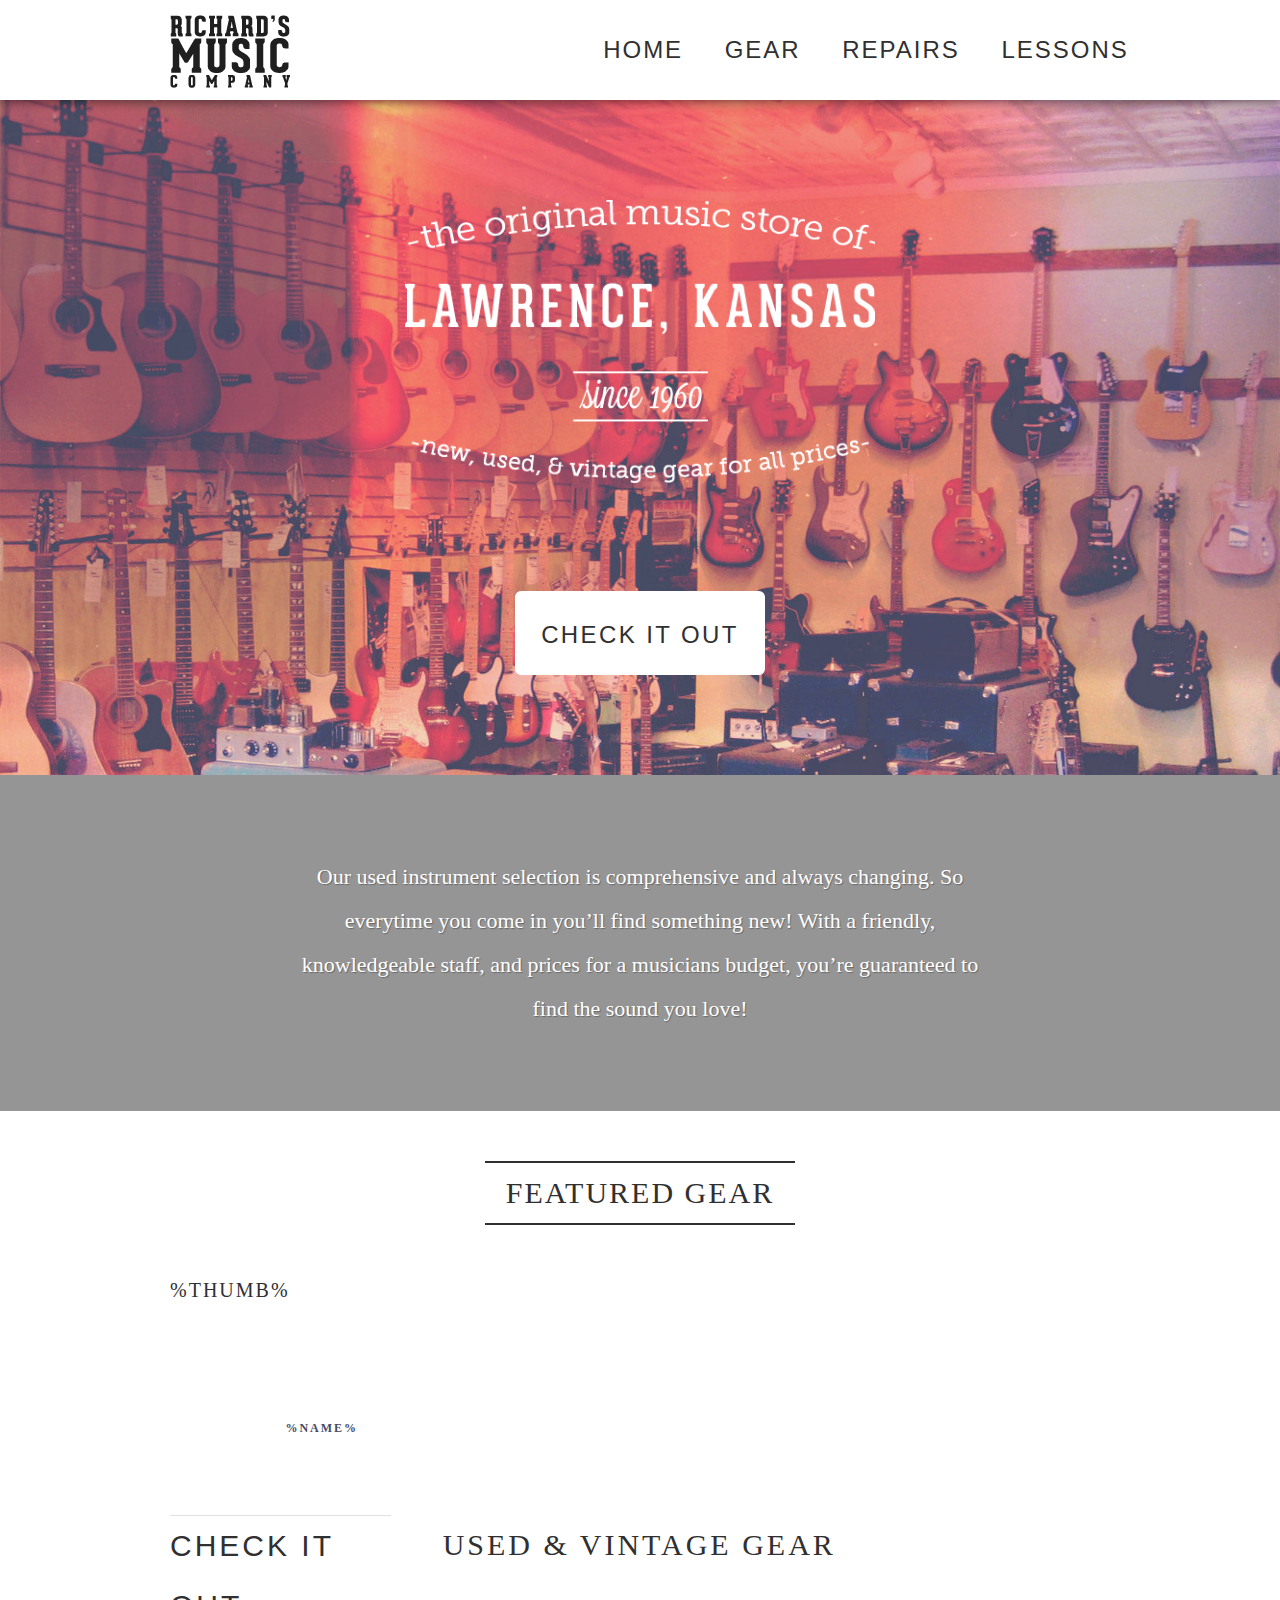
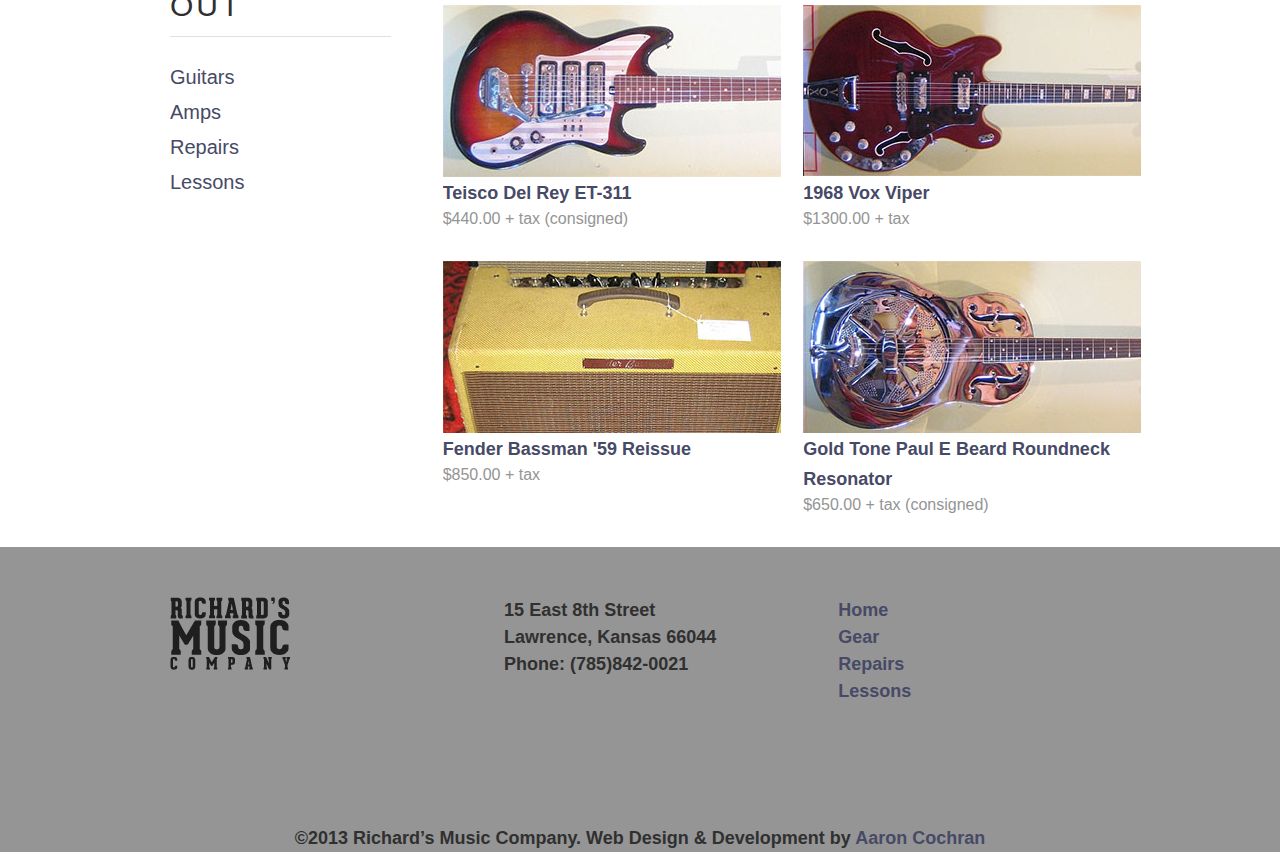
<file: Barley/index.html>
<!DOCTYPE html>
<html lang="en">
    <head>
        <meta charset="utf-8">
        <meta http-equiv="X-UA-Compatible" content="IE=edge,chrome=1">
        <title>Richards Music, The Original Music Store of Lawrence Kansas</title>
        <meta name="description" content="Richard's Music Company is the original music company of Lawrence Kansas since the 1960's. We sell the best new, used, and vintage gear.">
        <meta name="viewport" content="width=device-width">
        <link rel="stylesheet" href="stylesheets/toast.css">
        <link rel="stylesheet" href="stylesheets/style.css">
        <script src="http://ajax.googleapis.com/ajax/libs/jquery/1.10.2/jquery.min.js"></script>
        <script>var __adobewebfontsappname__ = "code"</script>
        <script src="http://use.edgefonts.net/pt-sans-narrow:n4,n7:all.js"></script>    
        <script>var __adobewebfontsappname__ = "code"</script>
        <script src="http://use.edgefonts.net/arvo:n4,i4,n7,i7:all.js"></script>
    </head>
    <body> 
        <header class="mainHeader">
            <div class="container">
                <div class="grid">
                    <div class="unit one-of-three">
                        <a href="index.html"><img src="images/logosmall.png" alt="Richard's Music Company" class="logo"></a>
                    </div>
                    <nav id="nav" class="mainNav unit two-of-three nav-collapse">
                        <ul class="uppercase" data-barley-navigation="left">
                            <!-- barleynav -->
                            <li><a href="index.html">Home</a></li>
                            <li><a href="gear.html">Gear</a></li>
                            <li><a href="repairs.html">Repairs</a></li>
                            <li><a href="lessons.html">Lessons</a></li>
                            <!-- endbarleynav -->
                        </ul>
                    </nav><!--mainNav-->
                    <a href="#" id="toggle" class="nav-toggle" aria-hidden="true"></a>
                </div><!--grid-->
            </div><!--container-->
        </header><!--mainHeader-->
        <section class="mastBanner">
            <div class="container">
                <div class="grid">
                    <div class="one-center tagline">
                        <img src="images/richardsTag.png" alt="The original music store of Lawrence, Kansas since 1960. New, used, and vintage gear for all prices.">
                    </div>
                    <div class="one-center callToAction-container">
                        <a href="#" class="callToAction uppercase">Check it out</a>
                    </div>
                </div><!--grid-->
            </div><!--container-->
        </section><!--mastBanner-->
        <section class="description">
            <div class="container">
                <div class="grid" data-barley="description_text" data-barley-editor="mini">
                    <p class="one-center">Our used instrument selection is comprehensive and always changing. So everytime you come in you’ll find something new! With a friendly, knowledgeable staff, and prices for a musicians budget, you’re guaranteed to find the sound you love!</p>
                </div><!--grid-->
            </div><!--container-->
        </section><!--mastBanner-->
        <section class="mainContent">
            <div class="container">
                <div class="grid">
                    <section class="featuredGear uppercase">
                        <h2 class="one-center" data-barley="featured_gear_header" data-barley-editor="mini">Featured Gear</h2>
                        <!-- repeat:guitar:3 -->
                        <div id="guitar_%ID%" class="featuredItem unit one-of-three" data-guitar-id="%ID%">
                            <figure>
                                <div data-barley="featured_image_one" data-barley-editor="image">
                                    %THUMB%
                                </div>
                            </figure>
                            <figcaption>
                                <p>%NAME%</p>
                                <a href="%URL%" class="moreDetails">More Details</a>
                            </figcaption>
                        </div><!--featuredItem-->
                        <!-- endrepeat -->
                    </section><!--featuredGear-->
                    <section class="browse">
                        <nav class="browseNav unit one-of-four">
                            <h3 class="uppercase">Check it out</h3>
                            <ul>
                                <li><a href="#">Guitars</a></li>
                                <li><a href="#">Amps</a></li>
                                <li><a href="#">Repairs</a></li>
                                <li><a href="#">Lessons</a></li>
                            </ul>
                        </nav><!--browseNav-->
                        <section class="usedGear unit three-of-four">
                            <h2 class="unit span-grid uppercase" data-barley="used_header" data-barley-editor="mini">Used &amp; Vintage Gear</h2>
                            <div class="usedItem unit one-of-two">
                                <figure data-barley="used_image_one" data-barley-editor="image">
                                    <a href="#" title="Teisco Del Rey ET-311"><img src="images/teiscodelrey.jpg" alt="Teisco Del Rey ET-311"></a>
                                </figure>
                                <figcaption>
                                    <a href="#">Teisco Del Rey ET-311</a>
                                    <p>$440.00 + tax (consigned)</p>
                                </figcaption>
                            </div><!--usedItem-->
                            <div class="usedItem unit one-of-two">
                                <figure data-barley="used_image_two" data-barley-editor="image">
                                    <a href="#" title="1968 Vox Viper"><img src="images/viper.jpg" alt="1968 Vox Viper"></a>
                                </figure>
                                <figcaption>
                                    <a href="#">1968 Vox Viper</a>
                                    <p>$1300.00 + tax</p>
                                </figcaption>
                            </div><!--usedItem-->
                            <div class="usedItem unit one-of-two">
                                <figure data-barley="used_image_three" data-barley-editor="image">
                                    <a href="#" title="Fender Bassman 1959 Reissue"><img src="images/fenderbassman.jpg" alt="Fender Bassman 1959 Reissue"></a>
                                </figure>
                                <figcaption>
                                    <a href="#">Fender Bassman '59 Reissue</a>
                                    <p>$850.00 + tax</p>
                                </figcaption>
                            </div><!--usedItem-->
                            <div class="usedItem unit one-of-two">
                                <figure data-barley="used_image_four" data-barley-editor="image">
                                    <a href="#" title="Gold Tone Paul E Beard Roundneck ResonatorN"><img src="images/goldtoneresonator.jpg" alt="Gold Tone Paul E Beard Roundneck Resonator"></a>
                                </figure>
                                <figcaption>
                                    <a href="#">Gold Tone Paul E Beard Roundneck Resonator</a>
                                    <p>$650.00 + tax (consigned)</p>
                                </figcaption>
                            </div><!--usedItem-->
                        </section><!--usedGear-->
                    </section><!--browse-->
                </div><!--grid-->
            </div><!--container-->
        </section><!--mainContent-->
        <footer class="mainFooter">
            <div class="container">
                <div class="grid">
                    <div class="unit one-of-three">
                        <img src="images/logosmall.png" alt="Richard's Music Company" class="footerLogo">
                    </div>
                    <div class="contactInfo unit one-of-three">
                        <ul>
                            <li>15 East 8th Street</li>
                            <li>Lawrence, Kansas 66044</li>
                            <li>Phone: (785)842-0021</li>
                        </ul>
                    </div>
                    <nav class="footerNav unit one-of-three">
                        <ul>
                            <li><a href="#">Home</a></li>
                            <li><a href="#">Gear</a></li>
                            <li><a href="#">Repairs</a></li>
                            <li><a href="#">Lessons</a></li>
                        </ul>
                    </nav>
                    <p class="one-center">©2013 Richard’s Music Company. Web Design &amp; Development by <a href="#">Aaron Cochran</a></p>
                </div>
            </div>
        </footer><!--mainFooter-->
        <script src="js/app.js"></script>
    </body>
</html>
</file>
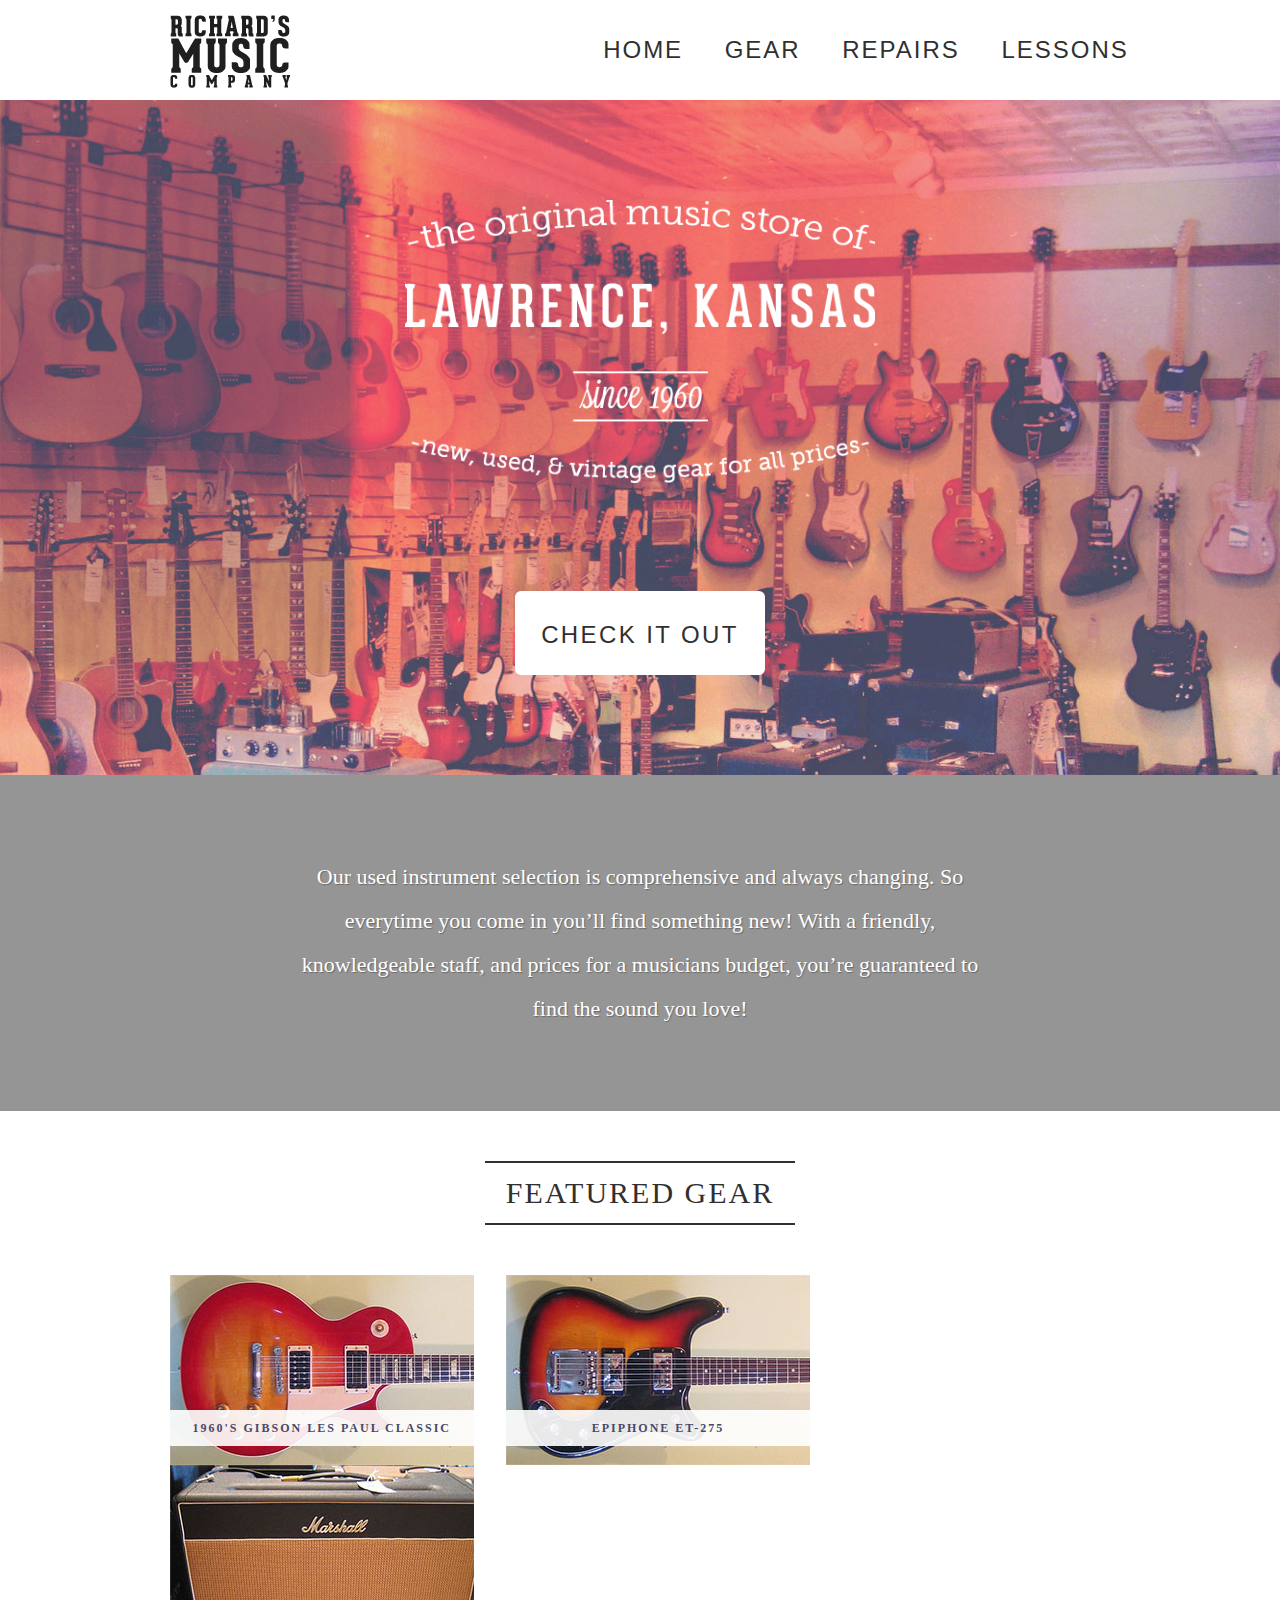
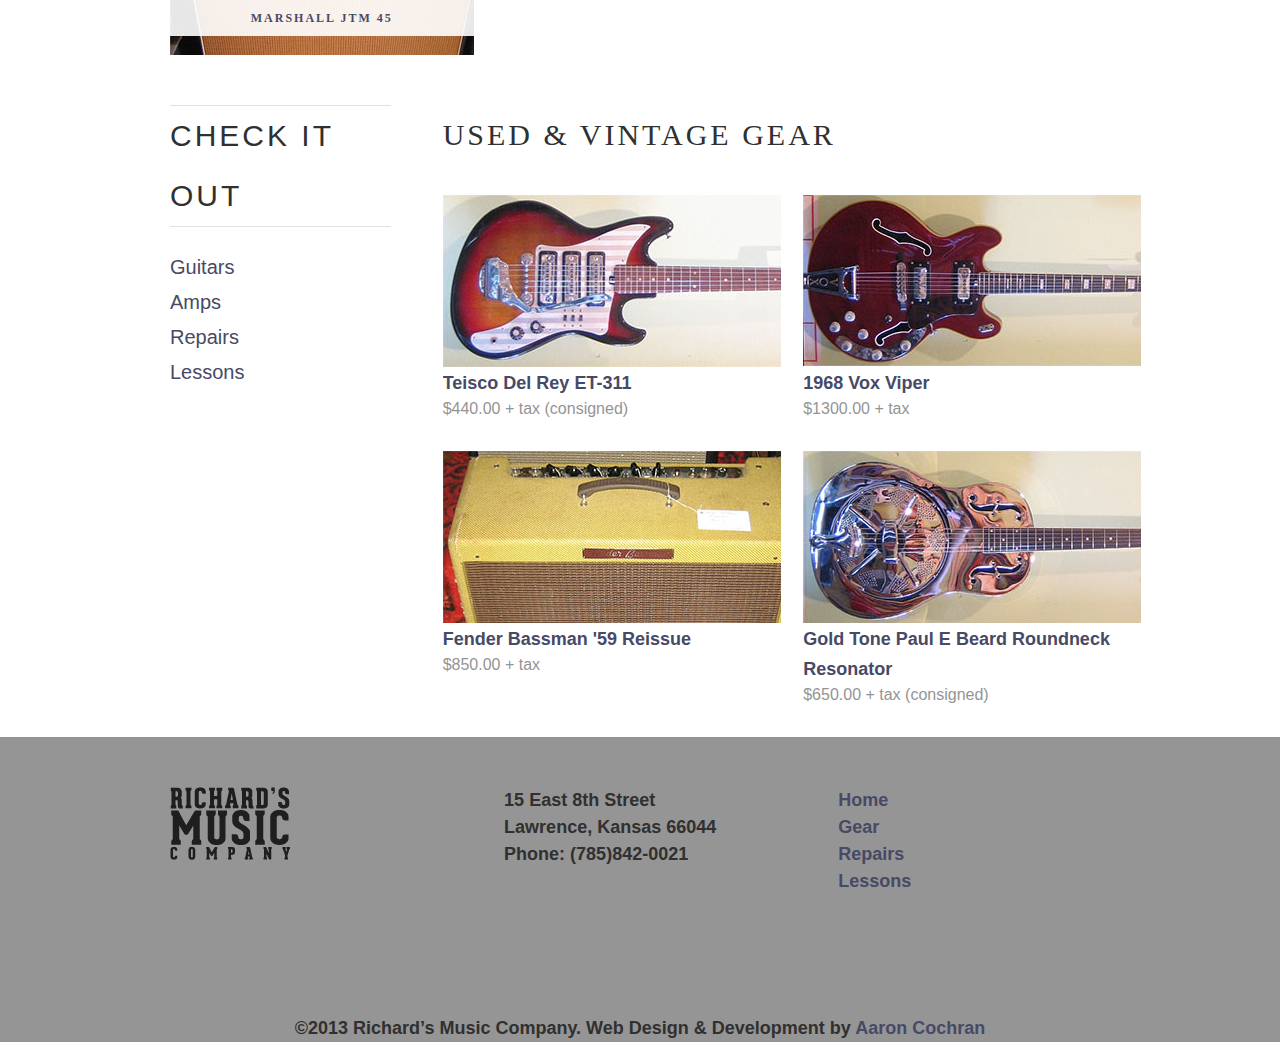
<file: Static/index.html>
<!DOCTYPE html>
<html lang="en">
    <head>
        <meta charset="utf-8">
        <meta http-equiv="X-UA-Compatible" content="IE=edge,chrome=1">
        <title>Richards Music, The Original Music Store of Lawrence Kansas</title>
        <meta name="description" content="Richard's Music Company is the original music company of Lawrence Kansas since the 1960's. We sell the best new, used, and vintage gear.">
        <meta name="viewport" content="width=device-width">
        <link rel="stylesheet" href="stylesheets/toast.css">
        <link rel="stylesheet" href="stylesheets/style.css">
        <script src="//ajax.googleapis.com/ajax/libs/jquery/1.10.2/jquery.min.js"></script>
        <script>var __adobewebfontsappname__ = "code"</script>
        <script src="http://use.edgefonts.net/pt-sans-narrow:n4,n7:all.js"></script>    
        <script>var __adobewebfontsappname__ = "code"</script>
        <script src="http://use.edgefonts.net/arvo:n4,i4,n7,i7:all.js"></script>
    </head>
    <body> 
        <header class="mainHeader">
            <div class="container">
                <div class="grid">
                    <div class="unit one-of-three">
                        <a href="#"><img src="images/logosmall.png" alt="Richard's Music Company" class="logo"></a>
                    </div>
                    <nav id="nav" class="mainNav unit two-of-three nav-collapse">
                        <ul class="uppercase">
                            <li><a href="#">Home</a></li>
                            <li><a href="#">Gear</a></li>
                            <li><a href="#">Repairs</a></li>
                            <li><a href="#">Lessons</a></li>
                        </ul>
                    </nav><!--mainNav-->
                    <a href="#" id="toggle" class="nav-toggle" aria-hidden="true"></a>
                </div><!--grid-->
            </div><!--container-->
        </header><!--mainHeader-->
        <section class="mastBanner">
            <div class="container">
                <div class="grid">
                    <div class="one-center tagline">
                        <img src="images/richardsTag.png" alt="The original music store of Lawrence, Kansas since 1960. New, used, and vintage gear for all prices.">
                    </div>
                    <div class="one-center callToAction-container">
                        <a href="#" class="callToAction uppercase">Check it out</a>
                    </div>
                </div><!--grid-->
            </div><!--container-->
        </section><!--mastBanner-->
        <section class="description">
            <div class="container">
                <div class="grid" data-barley="description_text" data-barley-editor="mini">
                    <p class="one-center">Our used instrument selection is comprehensive and always changing. So everytime you come in you’ll find something new! With a friendly, knowledgeable staff, and prices for a musicians budget, you’re guaranteed to find the sound you love!</p>
                </div><!--grid-->
            </div><!--container-->
        </section><!--mastBanner-->
        <section class="mainContent">
            <div class="container">
                <div class="grid">
                    <section class="featuredGear uppercase">
                        <h2 class="one-center" data-barley="featured_gear_header" data-barley-editor="mini">Featured Gear</h2>
                        <div class="featuredItem unit one-of-three">
                            <figure data-barley="featured_image_one" data-barley-editor="image">
                                <img src="images/lespaulclassic.jpg" alt="a 1960's Gibson Les Paul Classic">
                            </figure>
                            <figcaption>
                                <p>1960's Gibson Les Paul Classic</p>
                                <a href="#" class="moreDetails">More Details</a>
                            </figcaption>
                        </div><!--featuredItem-->
                        <div class="featuredItem unit one-of-three">
                            <figure data-barley="featured_image_two" data-barley-editor="image">
                                <img src="images/epiphone.jpg" alt="an Epiphone ET-275">
                            </figure>
                            <figcaption>
                                <p>Epiphone ET-275</p>
                                <a href="#" class="moreDetails">More Details</a>
                            </figcaption>
                        </div><!--featuredItem-->
                        <div class="featuredItem unit one-of-three">
                            <figure data-barley="featured_image_three" data-barley-editor="image">
                                <img src="images/marshalJTM45.jpg" alt="a Marshall JTM 45">
                            </figure>
                            <figcaption>
                                <p>Marshall JTM 45</p>
                                <a href="#" class="moreDetails">More Details</a>
                            </figcaption>
                        </div><!--featuredItem-->
                    </section><!--featuredGear-->
                    <section class="browse">
                        <nav class="browseNav unit one-of-four">
                            <h3 class="uppercase">Check it out</h3>
                            <ul>
                                <li><a href="#">Guitars</a></li>
                                <li><a href="#">Amps</a></li>
                                <li><a href="#">Repairs</a></li>
                                <li><a href="#">Lessons</a></li>
                            </ul>
                        </nav><!--browseNav-->
                        <section class="usedGear unit three-of-four">
                            <h2 class="unit span-grid uppercase" data-barley="used_header" data-barley-editor="mini">Used &amp; Vintage Gear</h2>
                            <div class="usedItem unit one-of-two">
                                <figure data-barley="used_image_one" data-barley-editor="image">
                                    <a href="#" title="Teisco Del Rey ET-311"><img src="images/teiscodelrey.jpg" alt="Teisco Del Rey ET-311"></a>
                                </figure>
                                <figcaption>
                                    <a href="#">Teisco Del Rey ET-311</a>
                                    <p>$440.00 + tax (consigned)</p>
                                </figcaption>
                            </div><!--usedItem-->
                            <div class="usedItem unit one-of-two">
                                <figure data-barley="used_image_two" data-barley-editor="image">
                                    <a href="#" title="1968 Vox Viper"><img src="images/viper.jpg" alt="1968 Vox Viper"></a>
                                </figure>
                                <figcaption>
                                    <a href="#">1968 Vox Viper</a>
                                    <p>$1300.00 + tax</p>
                                </figcaption>
                            </div><!--usedItem-->
                            <div class="usedItem unit one-of-two">
                                <figure data-barley="used_image_three" data-barley-editor="image">
                                    <a href="#" title="Fender Bassman 1959 Reissue"><img src="images/fenderbassman.jpg" alt="Fender Bassman 1959 Reissue"></a>
                                </figure>
                                <figcaption>
                                    <a href="#">Fender Bassman '59 Reissue</a>
                                    <p>$850.00 + tax</p>
                                </figcaption>
                            </div><!--usedItem-->
                            <div class="usedItem unit one-of-two">
                                <figure data-barley="used_image_four" data-barley-editor="image">
                                    <a href="#" title="Gold Tone Paul E Beard Roundneck ResonatorN"><img src="images/goldtoneresonator.jpg" alt="Gold Tone Paul E Beard Roundneck Resonator"></a>
                                </figure>
                                <figcaption>
                                    <a href="#">Gold Tone Paul E Beard Roundneck Resonator</a>
                                    <p>$650.00 + tax (consigned)</p>
                                </figcaption>
                            </div><!--usedItem-->
                        </section><!--usedGear-->
                    </section><!--browse-->
                </div><!--grid-->
            </div><!--container-->
        </section><!--mainContent-->
        <footer class="mainFooter">
            <div class="container">
                <div class="grid">
                    <div class="unit one-of-three">
                        <img src="images/logosmall.png" alt="Richard's Music Company" class="footerLogo">
                    </div>
                    <div class="contactInfo unit one-of-three">
                        <ul>
                            <li>15 East 8th Street</li>
                            <li>Lawrence, Kansas 66044</li>
                            <li>Phone: (785)842-0021</li>
                        </ul>
                    </div>
                    <nav class="footerNav unit one-of-three">
                        <ul>
                            <li><a href="#">Home</a></li>
                            <li><a href="#">Gear</a></li>
                            <li><a href="#">Repairs</a></li>
                            <li><a href="#">Lessons</a></li>
                        </ul>
                    </nav>
                    <p class="one-center">©2013 Richard’s Music Company. Web Design &amp; Development by <a href="#">Aaron Cochran</a></p>
                </div>
            </div>
        </footer><!--mainFooter-->
        <script src="js/app.js"></script>
    </body>
</html>
</file>
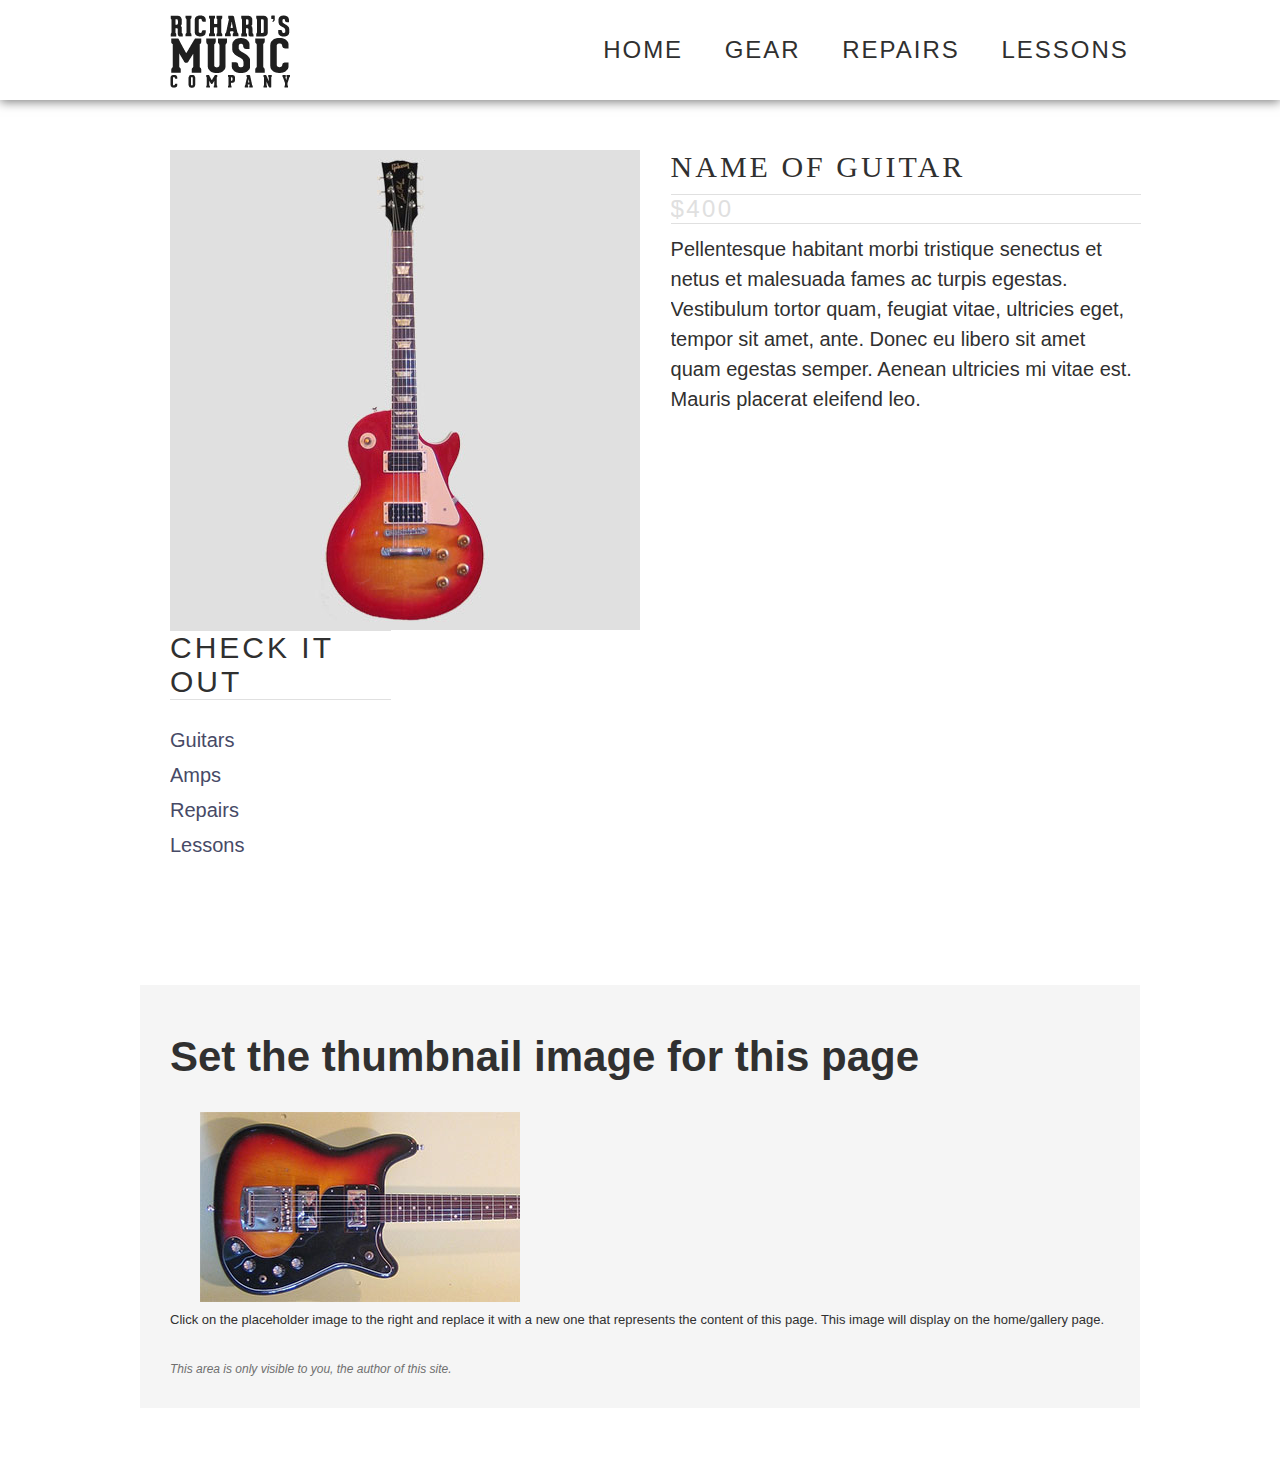
<file: Barley/guitar-single.html>
<!DOCTYPE html>
<html lang="en">
    <head>
        <meta charset="utf-8">
        <meta http-equiv="X-UA-Compatible" content="IE=edge,chrome=1">
        <title>Richards Music, The Original Music Store of Lawrence Kansas</title>
        <meta name="description" content="Richard's Music Company is the original music company of Lawrence Kansas since the 1960's. We sell the best new, used, and vintage gear.">
        <meta name="viewport" content="width=device-width">
        <link rel="stylesheet" href="stylesheets/toast.css">
        <link rel="stylesheet" href="stylesheets/style.css">
        <script src="http://ajax.googleapis.com/ajax/libs/jquery/1.10.2/jquery.min.js"></script>
        <script>var __adobewebfontsappname__ = "code"</script>
        <script src="http://use.edgefonts.net/pt-sans-narrow:n4,n7:all.js"></script>    
        <script>var __adobewebfontsappname__ = "code"</script>
        <script src="http://use.edgefonts.net/arvo:n4,i4,n7,i7:all.js"></script>
    </head>
    <body> 
        <header class="mainHeader">
            <div class="container">
                <div class="grid">
                    <div class="unit one-of-three">
                        <a href="index.html"><img src="images/logosmall.png" alt="Richard's Music Company" class="logo"></a>
                    </div>
                    <nav id="nav" class="mainNav unit two-of-three nav-collapse">
                        <ul class="uppercase">
                            <li><a href="index.html">Home</a></li>
                            <li><a href="#">Gear</a></li>
                            <li><a href="#">Repairs</a></li>
                            <li><a href="#">Lessons</a></li>
                        </ul>
                    </nav><!--mainNav-->
                    <a href="#" id="toggle" class="nav-toggle" aria-hidden="true"></a>
                </div><!--grid-->
            </div><!--container-->
        </header><!--mainHeader-->
        
        <section class="container guitarDetails">
            <div class="grid">
                <div class="unit guitarImage_container one-of-two" data-barley="guitar_picture" data-barley-editor="image">
                   <img class="guitarImage" src="images/lespaulclassic19602.jpg" alt="guitar image"> 
                </div>
                <div class="unit one-of-two">
                    <h2 class="uppercase" data-barley="guitar_name" data-barley-editor="mini">Name of Guitar</h2>
                    <h3 class="uppercase guitarPrice" data-barley="guitar_price" data-barley-editor="mini">$400</h3>
                    <div data-barley="guitar_description" data-barley-editor="simple">
                        <p>Pellentesque habitant morbi tristique senectus et netus et malesuada fames ac turpis egestas. Vestibulum tortor quam, feugiat vitae, ultricies eget, tempor sit amet, ante. Donec eu libero sit amet quam egestas semper. Aenean ultricies mi vitae est. Mauris placerat eleifend leo.</p>
                    </div>
                </div>
                <nav class="browseNav unit one-of-four">
                    <h3 class="uppercase">Check it out</h3>
                    <ul>
                        <li><a href="#">Guitars</a></li>
                        <li><a href="#">Amps</a></li>
                        <li><a href="#">Repairs</a></li>
                        <li><a href="#">Lessons</a></li>
                    </ul>
                </nav><!--browseNav-->
                
				<!-- owner -->
				<div class="set-thumb">
					<h4>Set the thumbnail image for this page</h4>
					<div class="set-thumb-target" data-barley="guitar_thumb" data-barley-editor="image">
						<img src="images/thumb.jpg">
					</div>
					<p>Click on the placeholder image to the right and replace it with a new one that represents the content of this page. This image will display on the home/gallery page.</p>
					<span>This area is only visible to you, the author of this site.</span> 
				</div>
				<!-- endowner -->
            </div>
        </section>
    </body>
</html>
</file>
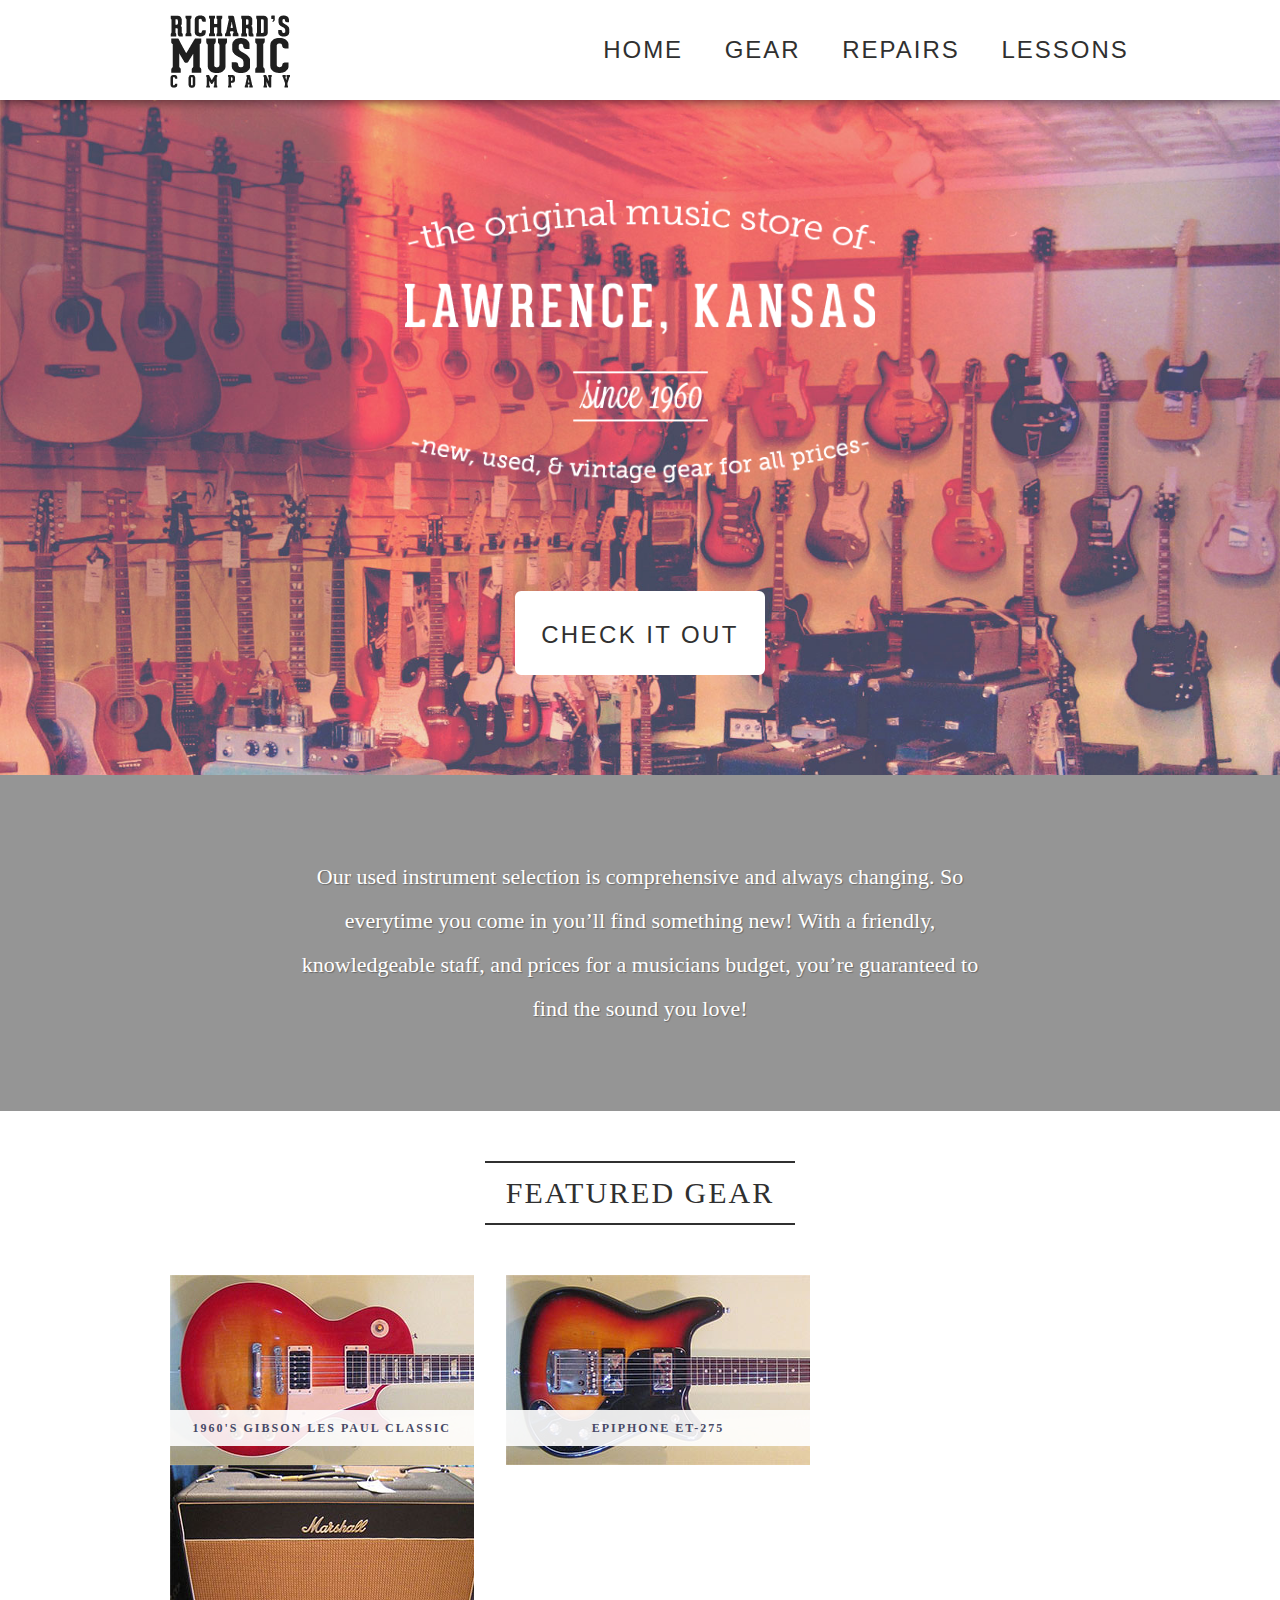
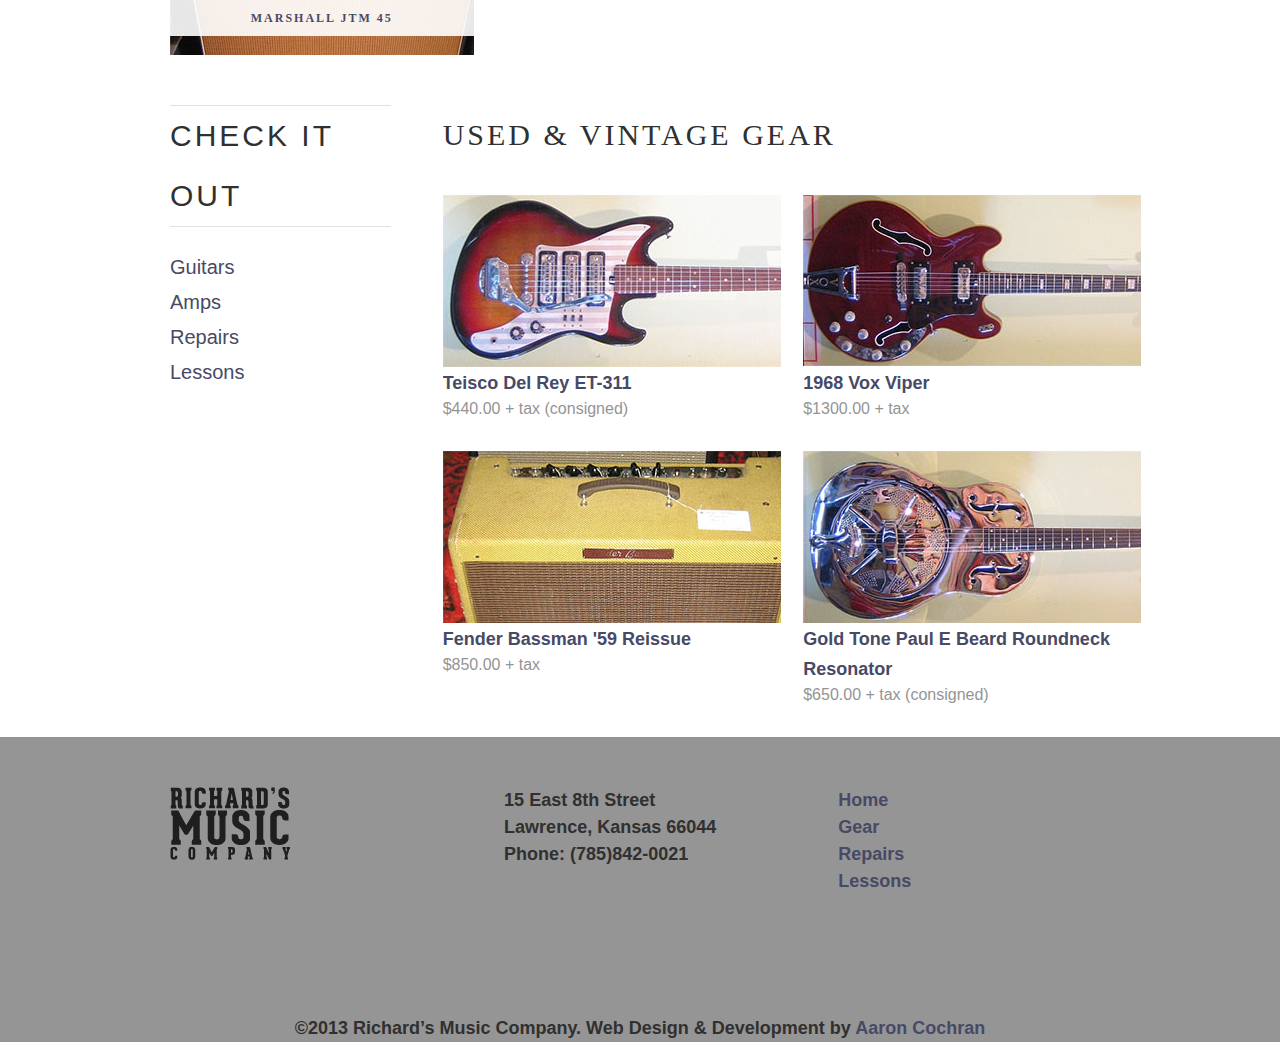
<file: Barley/index2.html>
<!DOCTYPE html>
<html lang="en">
    <head>
        <meta charset="utf-8">
        <meta http-equiv="X-UA-Compatible" content="IE=edge,chrome=1">
        <title>Richards Music, The Original Music Store of Lawrence Kansas</title>
        <meta name="description" content="Richard's Music Company is the original music company of Lawrence Kansas since the 1960's. We sell the best new, used, and vintage gear.">
        <meta name="viewport" content="width=device-width">
        <link rel="stylesheet" href="stylesheets/toast.css">
        <link rel="stylesheet" href="stylesheets/style.css">
        <script src="//ajax.googleapis.com/ajax/libs/jquery/1.10.2/jquery.min.js"></script>
        <script>var __adobewebfontsappname__ = "code"</script>
        <script src="http://use.edgefonts.net/pt-sans-narrow:n4,n7:all.js"></script>    
        <script>var __adobewebfontsappname__ = "code"</script>
        <script src="http://use.edgefonts.net/arvo:n4,i4,n7,i7:all.js"></script>
    </head>
    <body> 
        <header class="mainHeader">
            <div class="container">
                <div class="grid">
                    <div class="unit one-of-three">
                        <a href="index.html"><img src="images/logosmall.png" alt="Richard's Music Company" class="logo"></a>
                    </div>
                    <nav id="nav" class="mainNav unit two-of-three nav-collapse">
                        <ul class="uppercase">
                            <li><a href="index.html">Home</a></li>
                            <li><a href="#">Gear</a></li>
                            <li><a href="#">Repairs</a></li>
                            <li><a href="#">Lessons</a></li>
                        </ul>
                    </nav><!--mainNav-->
                    <a href="#" id="toggle" class="nav-toggle" aria-hidden="true"></a>
                </div><!--grid-->
            </div><!--container-->
        </header><!--mainHeader-->
        <section class="mastBanner">
            <div class="container">
                <div class="grid">
                    <div class="one-center tagline">
                        <img src="images/richardsTag.png" alt="The original music store of Lawrence, Kansas since 1960. New, used, and vintage gear for all prices.">
                    </div>
                    <div class="one-center callToAction-container">
                        <a href="#" class="callToAction uppercase">Check it out</a>
                    </div>
                </div><!--grid-->
            </div><!--container-->
        </section><!--mastBanner-->
        <section class="description">
            <div class="container">
                <div class="grid" data-barley="description_text" data-barley-editor="mini">
                    <p class="one-center">Our used instrument selection is comprehensive and always changing. So everytime you come in you’ll find something new! With a friendly, knowledgeable staff, and prices for a musicians budget, you’re guaranteed to find the sound you love!</p>
                </div><!--grid-->
            </div><!--container-->
        </section><!--mastBanner-->
        <section class="mainContent">
            <div class="container">
                <div class="grid">
                    <section class="featuredGear uppercase">
                        <h2 class="one-center" data-barley="featured_gear_header" data-barley-editor="mini">Featured Gear</h2>
                        <div class="featuredItem unit one-of-three">
                            <figure>
                                <div data-barley="featured_image_one" data-barley-editor="image">
                                    <img src="images/lespaulclassic.jpg" alt="a 1960's Gibson Les Paul Classic">
                                </div>
                            </figure>
                            <figcaption>
                                <p>1960's Gibson Les Paul Classic</p>
                                <a href="#" class="moreDetails">More Details</a>
                            </figcaption>
                        </div><!--featuredItem-->
                        <div class="featuredItem unit one-of-three">
                            <figure data-barley="featured_image_two" data-barley-editor="image">
                                <img src="images/epiphone.jpg" alt="an Epiphone ET-275">
                            </figure>
                            <figcaption>
                                <p>Epiphone ET-275</p>
                                <a href="#" class="moreDetails">More Details</a>
                            </figcaption>
                        </div><!--featuredItem-->
                        <div class="featuredItem unit one-of-three">
                            <figure data-barley="featured_image_three" data-barley-editor="image">
                                <img src="images/marshalJTM45.jpg" alt="a Marshall JTM 45">
                            </figure>
                            <figcaption>
                                <p>Marshall JTM 45</p>
                                <a href="#" class="moreDetails">More Details</a>
                            </figcaption>
                        </div><!--featuredItem-->
                    </section><!--featuredGear-->
                    <section class="browse">
                        <nav class="browseNav unit one-of-four">
                            <h3 class="uppercase">Check it out</h3>
                            <ul>
                                <li><a href="#">Guitars</a></li>
                                <li><a href="#">Amps</a></li>
                                <li><a href="#">Repairs</a></li>
                                <li><a href="#">Lessons</a></li>
                            </ul>
                        </nav><!--browseNav-->
                        <section class="usedGear unit three-of-four">
                            <h2 class="unit span-grid uppercase" data-barley="used_header" data-barley-editor="mini">Used &amp; Vintage Gear</h2>
                            <div class="usedItem unit one-of-two">
                                <figure data-barley="used_image_one" data-barley-editor="image">
                                    <a href="#" title="Teisco Del Rey ET-311"><img src="images/teiscodelrey.jpg" alt="Teisco Del Rey ET-311"></a>
                                </figure>
                                <figcaption>
                                    <a href="#">Teisco Del Rey ET-311</a>
                                    <p>$440.00 + tax (consigned)</p>
                                </figcaption>
                            </div><!--usedItem-->
                            <div class="usedItem unit one-of-two">
                                <figure data-barley="used_image_two" data-barley-editor="image">
                                    <a href="#" title="1968 Vox Viper"><img src="images/viper.jpg" alt="1968 Vox Viper"></a>
                                </figure>
                                <figcaption>
                                    <a href="#">1968 Vox Viper</a>
                                    <p>$1300.00 + tax</p>
                                </figcaption>
                            </div><!--usedItem-->
                            <div class="usedItem unit one-of-two">
                                <figure data-barley="used_image_three" data-barley-editor="image">
                                    <a href="#" title="Fender Bassman 1959 Reissue"><img src="images/fenderbassman.jpg" alt="Fender Bassman 1959 Reissue"></a>
                                </figure>
                                <figcaption>
                                    <a href="#">Fender Bassman '59 Reissue</a>
                                    <p>$850.00 + tax</p>
                                </figcaption>
                            </div><!--usedItem-->
                            <div class="usedItem unit one-of-two">
                                <figure data-barley="used_image_four" data-barley-editor="image">
                                    <a href="#" title="Gold Tone Paul E Beard Roundneck ResonatorN"><img src="images/goldtoneresonator.jpg" alt="Gold Tone Paul E Beard Roundneck Resonator"></a>
                                </figure>
                                <figcaption>
                                    <a href="#">Gold Tone Paul E Beard Roundneck Resonator</a>
                                    <p>$650.00 + tax (consigned)</p>
                                </figcaption>
                            </div><!--usedItem-->
                        </section><!--usedGear-->
                    </section><!--browse-->
                </div><!--grid-->
            </div><!--container-->
        </section><!--mainContent-->
        <footer class="mainFooter">
            <div class="container">
                <div class="grid">
                    <div class="unit one-of-three">
                        <img src="images/logosmall.png" alt="Richard's Music Company" class="footerLogo">
                    </div>
                    <div class="contactInfo unit one-of-three">
                        <ul>
                            <li>15 East 8th Street</li>
                            <li>Lawrence, Kansas 66044</li>
                            <li>Phone: (785)842-0021</li>
                        </ul>
                    </div>
                    <nav class="footerNav unit one-of-three">
                        <ul>
                            <li><a href="#">Home</a></li>
                            <li><a href="#">Gear</a></li>
                            <li><a href="#">Repairs</a></li>
                            <li><a href="#">Lessons</a></li>
                        </ul>
                    </nav>
                    <p class="one-center">©2013 Richard’s Music Company. Web Design &amp; Development by <a href="#">Aaron Cochran</a></p>
                </div>
            </div>
        </footer><!--mainFooter-->
        <script src="js/app.js"></script>
    </body>
</html>
</file>
<file: Barley/stylesheets/toast.css>
/*-----------------------------------*\

	Toast
	A Simple CSS Framework
	=================================

	Values you may want to change:
	- .container { max-width:; }
	- p { margin-bottom:; }
	- html { font:; }

	Remember: no framework will be as
	good as a custom built, per-
	project	one. Toast and other
	frameworks are best used for
	rapid prototyping.

\*-----------------------------------*/

/*-----------------------------------*\
	$RESET
\*-----------------------------------*/

* {
	margin: 0;
	padding: 0;
	/*position: relative;*/
	-webkit-box-sizing: border-box;
	   -moz-box-sizing: border-box;
	        box-sizing: border-box;
}

/*-----------------------------------*\
	$GRID
\*-----------------------------------*/

.container {
	/* Whatever you want. They’re your oats. */
	max-width: 1040px;
	margin: 0 auto;
	padding: 0 20px;
	padding: 0 1rem;
}

.grid {
	margin-left: -3%;
	margin: 0 auto;
	max-width: 105%;
}

.unit {
	display: inline-block;
	*display: inline;
	*zoom: 1;
	vertical-align: top;
	margin-left: 3%;
	margin-right: -.25em;
	/* Clearfix */
	overflow: hidden;
	*overflow: visible;
}

	.unit.demo {
		background-color: #1abc9c;
		height: 48px;
		height: 3rem;
		margin-bottom: 24px;
		margin-bottom: 1.5rem;
	}

.span-grid {
	width: 97%;
}

.one-center {
    width: 47%;
    margin: 0 auto;
    padding-top: 5em;
}

.one-of-two { width: 47%; }

.one-of-three { width: 30.36%; }
.two-of-three { width: 63.666666666%; }

.one-of-four { width: 22.05%; }
.three-of-four { width: 72%; }

.one-of-five { width: 17.07%;}
.two-of-five { width: 37%; }
.three-of-five { width: 57%; }
.four-of-five { width: 77%; }

@media screen and (max-width: 650px) {
	.grid {
		margin-left: 0;
		max-width: none;
	}

	.unit {
		width: auto;
		margin-left: 0;
		display: block;
	}
}

/*-----------------------------------*\
	$TYPE

	Works off the assumption of a 1.5
	line height @ 20px. Again, change
	as necessary.
\*-----------------------------------*/

p, .p, ul, ol, hr, table, form, pre,
h1, .alpha, h2, .beta {
	margin-bottom: 30px;
	margin-bottom: 1.5rem;
}

h1, .alpha {
	font-size: 72px;
	font-size: 3.6rem;
	font-weight: 300;
	line-height: 1;
}

h2, .beta {
	font-size: 30px;
	font-size: 1.5rem;
	font-weight: 400;
	line-height: 2;
}

h3, .gamma {
	font-size: 30px;
	font-size: 1.5rem;
	font-weight: 400;
	line-height: 2;
}

hr {
	border: none;
	border-bottom: 1px solid rgba(0,0,0,.1);
	margin-top: -1px;
}
               
.uppercase {
    text-transform: uppercase;
    letter-spacing: 0.1em;

}

/*-----------------------------------*\
	$MAIN
\*-----------------------------------*/

html {
	font: 125%/1.5 pt-sans-narrow, arial, sans-serif;
    color: #303030;

}
                
h1, h2 {
    font-family: arvo, georgia, serif;                
}

@media screen and (max-width: 650px) {
	html {
		font-size: 100%;
	}
}
</file>
<file: Barley/stylesheets/style.css>
::selection {
    color: #ffffff;
    background: #ef6967;
}

::-moz-selection {
    color: #ffffff;
    background: #ef6967;
}

a {
    text-decoration: none;
    color: #474a66;
    -webkit-transition: all .2s;
       -mox-transition: all .2s;
            transition: all .2s;
}

a:hover {
    color: #ef6967;
}

.mainHeader {
    background: #ffffff;
    height: 100px;
    box-shadow: 0 2px 10px rgba(0,0,0,0.5);
    z-index: 10;
    position: relative;
}

.logo {
    margin-top: 0.75em;
}

.mainNav ul {
    float: right;
}

.mainNav li {    
    display: inline-block;
    padding-left: 0.5em;
    text-align: right;
    line-height: 100px;
}

.mainNav a {
    width: 100%;
    padding: 0.25em 0.5em;
    height: auto;
    font-size: 24px;
    color: #303030;
    border-radius: 5px;
}

.mainNav a:hover {
    color: #ffffff;
    background: #474a66;
    border-radius: 5px;
}

.nav-toggle {
    display: none;
}

.mastBanner {
    height: auto;
    background-image: url(../images/bannerBackground.jpg); 
    background-size: cover;
    background-position: bottom;
}

.tagline img {
    max-width: 100%;
    height: auto;
}

.callToAction-container {
    width: 250px;
    padding-bottom: 5em;
}

.callToAction {
    display: inline-block;
    width: 250px;
    height: 3.5em;
    line-height: 3.5em;
    border-radius: 0.25em;
    text-align: center;
    background: #ffffff;
    color: #303030;
    font-size: 24px;
    border: 2px solid #ffffff;  
}

.callToAction:hover {
    background: #474a66;
    color: #ffffff;
}

.description {
    background: #959595;
    text-align: center;
}

.description p {
    color: #ffffff;
    text-shadow: 1px 1px 1px rgba(0,0,0,0.3);
    font-family: arvo, georgia, serif;
    font-size: 22px;
    width: 70%;
    line-height: 2;
    padding: 80px 0;
}

.featuredGear h2 {
    margin: 50px auto;
    width: 31%;
    text-align: center;
    padding: 0;
    border: 2px solid #303030;
    border-left: none; border-right: none;
}

.featuredItem {
    position: relative;
    font-family: arvo, georgia, serif;
    -webkit-transition: all .2s;
       -mox-transition: all .2s;
            transition: all .2s;
}

.featuredItem figure {
    min-height: 190px;
    max-height: 190px;
    overflow: hidden;
    position: relative;
}

.featuredItem figure:after {
    position: absolute;
    content: '';
    bottom: 0;
    -webkit-transition: all .2s;
       -mox-transition: all .2s;
            transition: all .2s;
}

.featuredItem:hover figure:after {
    content: '';
    top: 0;
    width: 100%;
    height: 100%;
    background: rgba(48, 48, 48, 0.9);
}

.featuredItem img {
    min-width: 30.36%;
}

.featuredItem figcaption {
    position: absolute;
    left: 0; right: 0;
    bottom: -30%;
    font-size: 12px;
    font-weight: 600;
    text-align: center;
    -webkit-transition: all .2s;
       -mox-transition: all .2s;
            transition: all .2s;
}

.featuredItem:hover figcaption {
    bottom: 35%;
}

.featuredItem figcaption p {
    width: auto;
    color: #474a66;
    background: rgba(255,255,255,0.9);
    padding: 0.75em;
}

.featuredItem:hover figcaption p {
    background: #ffffff;
}

.moreDetails {
    display: block;
    visibility: hidden;
    width: 50%;
    margin: 0 auto;
    padding: 1em;
    background: #ffffff;
    border: 2px solid #ffffff;
    border-radius: 5px;
    -webkit-transition: all .2s;
       -mox-transition: all .2s;
            transition: all .2s;
}

.moreDetails:hover {
    background: #474a66;
    color: #ffffff;
}

.featuredItem:hover .moreDetails {
    visibility: visible;
}

.browse {
    margin-top: 50px;
}

.browseNav h3, .guitarPrice {
    border: 1px solid #e0e0e0;
    border-left: none; border-right: none;
}

.browseNav ul {
    margin-top: 1em;
}

.browseNav li {
    padding-top: 5px;
}

.browseNav li::first-child {
    padding-top: 0px;
}

.browseNav a {
    display: block;
    width: 100%;
}

.browseNav a:hover {
    color: #ffffff;
    background: #474a66;
    padding-left: 1em;
}

.usedGear figure {
    min-height: 172px;
    max-height: 172px;
    overflow: hidden;
}

.usedGear img {
    min-width: 30.36%;
}

.usedItem figcaption {
}

.usedItem figcaption a {
    font-size: 18px;
    font-weight: bold;
}

.usedItem figcaption p {
    font-size: 16px;
    color: #949494;
}

.mainFooter {
    background: #959595;
    font-weight: bold;
    font-size: 18px;
}

.mainFooter a {
    color: ##474a66;
}

.mainFooter a:hover {
    color: #ffffff;
}

.mainFooter {
    padding-top: 50px;
}

.mainFooter p {
    text-align: center;
    width: 100%;
}

.guitarDetails {
    margin-top: 50px;
}

.guitarDetails h2, .guitarDetails h3 {
    line-height: normal;
    margin-bottom: 10px;
}

.guitarPrice{
    color: #e0e0e0;
    font-size: 24px;
}

.guitarImage_container {
    background: #e0e0e0;
}

.guitarImage {
    display: block;
    width: auto;
    height: 480px;
    margin: 0 auto;
}

.set-thumb {
  background: rgba(0, 0, 0, 0.04);
  padding: 30px;
  margin: 95px 0 60px; }
  .set-thumb h4 {
    font-size: 42px;
    margin: 10px 0 24px; }
  .set-thumb p {
    font-size: 13px; }
  .set-thumb span {
    display: block;
    font-size: 12px;
    color: #6f6f6f;
    font-style: italic; }
  .set-thumb img {
    margin: 0; }

.set-thumb-target {
  width: 100%;
  height: auto;
  margin-left: 30px; 
}



@media screen and (max-width: 650px) {
    .mainHeader {
        height: auto;
    }
                    
    .mainNav ul {
         display: none;
        float: none;
    }
        
    .mainNav li {
        line-height: normal;
        display: block;
        text-align: center;
        padding-top: 1em;
    }
                    
    .mainNav a {
        font-size: 20px;                
    }
        
    .nav-toggle {
      -webkit-tap-highlight-color: rgba(0,0,0,0);
      -webkit-touch-callout: none;
        -webkit-user-select: none;
           -moz-user-select: none;
            -ms-user-select: none;
             -o-user-select: none;
                user-select: none;
        width: 70px;
        height: 55px;
        float: right;
        text-indent: -9999px;
        overflow: hidden;
        display: inline-block;
        margin-top: -75px;
        background: #474a66 url("../images/hamburger.gif") no-repeat 50% 33%;
    }
    
    .tagline {
        width: 100%;
    }
                    
    .tagline img {
        max-width: 100%;
        height: auto;
    }
                    
    .callToAction {
        font-size: 20px;
    }
    
    .description p {
        width: 95%;
        font-size: 15px;
    }
    
    .featuredItem, .usedItem {
        margin-bottom: 20px;
    }
    
    .featuredGear h2 {
        width: 100%;
        text-align: center;
    }
}
</file>
<file: Static/stylesheets/toast.css>
/*-----------------------------------*\

	Toast
	A Simple CSS Framework
	=================================

	Values you may want to change:
	- .container { max-width:; }
	- p { margin-bottom:; }
	- html { font:; }

	Remember: no framework will be as
	good as a custom built, per-
	project	one. Toast and other
	frameworks are best used for
	rapid prototyping.

\*-----------------------------------*/

/*-----------------------------------*\
	$RESET
\*-----------------------------------*/

* {
	margin: 0;
	padding: 0;
	/*position: relative;*/
	-webkit-box-sizing: border-box;
	   -moz-box-sizing: border-box;
	        box-sizing: border-box;
}

/*-----------------------------------*\
	$GRID
\*-----------------------------------*/

.container {
	/* Whatever you want. They’re your oats. */
	max-width: 1040px;
	margin: 0 auto;
	padding: 0 20px;
	padding: 0 1rem;
}

.grid {
	margin-left: -3%;
	margin: 0 auto;
	max-width: 105%;
}

.unit {
	display: inline-block;
	*display: inline;
	*zoom: 1;
	vertical-align: top;
	margin-left: 3%;
	margin-right: -.25em;
	/* Clearfix */
	overflow: hidden;
	*overflow: visible;
}

	.unit.demo {
		background-color: #1abc9c;
		height: 48px;
		height: 3rem;
		margin-bottom: 24px;
		margin-bottom: 1.5rem;
	}

.span-grid {
	width: 97%;
}

.one-center {
    width: 47%;
    margin: 0 auto;
    padding-top: 5em;
}

.one-of-two { width: 47%; }

.one-of-three { width: 30.36%; }
.two-of-three { width: 63.666666666%; }

.one-of-four { width: 22.05%; }
.three-of-four { width: 72%; }

.one-of-five { width: 17.07%;}
.two-of-five { width: 37%; }
.three-of-five { width: 57%; }
.four-of-five { width: 77%; }

@media screen and (max-width: 650px) {
	.grid {
		margin-left: 0;
		max-width: none;
	}

	.unit {
		width: auto;
		margin-left: 0;
		display: block;
	}
}

/*-----------------------------------*\
	$TYPE

	Works off the assumption of a 1.5
	line height @ 20px. Again, change
	as necessary.
\*-----------------------------------*/

p, .p, ul, ol, hr, table, form, pre,
h1, .alpha, h2, .beta {
	margin-bottom: 30px;
	margin-bottom: 1.5rem;
}

h1, .alpha {
	font-size: 72px;
	font-size: 3.6rem;
	font-weight: 300;
	line-height: 1;
}

h2, .beta {
	font-size: 30px;
	font-size: 1.5rem;
	font-weight: 400;
	line-height: 2;
}

h3, .gamma {
	font-size: 30px;
	font-size: 1.5rem;
	font-weight: 400;
	line-height: 2;
}

hr {
	border: none;
	border-bottom: 1px solid rgba(0,0,0,.1);
	margin-top: -1px;
}
               
.uppercase {
    text-transform: uppercase;
    letter-spacing: 0.1em;

}

/*-----------------------------------*\
	$MAIN
\*-----------------------------------*/

html {
	font: 125%/1.5 pt-sans-narrow, arial, sans-serif;
    color: #303030;

}
                
h1, h2 {
    font-family: arvo, georgia, serif;                
}

@media screen and (max-width: 650px) {
	html {
		font-size: 100%;
	}
}
</file>
<file: Static/stylesheets/style.css>
::selection {
    color: #ffffff;
    background: #ef6967;
}

::-moz-selection {
    color: #ffffff;
    background: #ef6967;
}

a {
    text-decoration: none;
    color: #474a66;
    -webkit-transition: all .2s;
       -mox-transition: all .2s;
            transition: all .2s;
}

a:hover {
    color: #ef6967;
}

.mainHeader {
    background: #ffffff;
    height: 100px;
    box-shadow: 0 2px 10px rgba(0,0,0,0.5);
    z-index: 10;
}

.logo {
    margin-top: 0.75em;
}

.mainNav ul {
    float: right;
}

.mainNav li {    
    display: inline-block;
    padding-left: 0.5em;
    text-align: right;
    line-height: 100px;
}

.mainNav a {
    width: 100%;
    padding: 0.25em 0.5em;
    height: auto;
    font-size: 24px;
    color: #303030;
    border-radius: 5px;
}

.mainNav a:hover {
    color: #ffffff;
    background: #474a66;
    border-radius: 5px;
}

.nav-toggle {
    display: none;
}

.mastBanner {
    height: auto;
    background-image: url(../images/bannerBackground.jpg); 
    background-size: cover;
    background-position: bottom;
}

.tagline img {
    max-width: 100%;
    height: auto;
}

.callToAction-container {
    width: 250px;
    padding-bottom: 5em;
}

.callToAction {
    display: inline-block;
    width: 250px;
    height: 3.5em;
    line-height: 3.5em;
    border-radius: 0.25em;
    text-align: center;
    background: #ffffff;
    color: #303030;
    font-size: 24px;
    border: 2px solid #ffffff;  
}

.callToAction:hover {
    background: #474a66;
    color: #ffffff;
}

.description {
    background: #959595;
    text-align: center;
}

.description p {
    color: #ffffff;
    text-shadow: 1px 1px 1px rgba(0,0,0,0.3);
    font-family: arvo, georgia, serif;
    font-size: 22px;
    width: 70%;
    line-height: 2;
    padding: 80px 0;
}

.featuredGear h2 {
    margin: 50px auto;
    width: 31%;
    text-align: center;
    padding: 0;
    border: 2px solid #303030;
    border-left: none; border-right: none;
}

.featuredItem {
    position: relative;
    font-family: arvo, georgia, serif;
    -webkit-transition: all .2s;
       -mox-transition: all .2s;
            transition: all .2s;
}

.featuredItem figure {
    min-height: 190px;
    max-height: 190px;
    overflow: hidden;
    position: relative;
}

.featuredItem figure:after {
    position: absolute;
    content: '';
    bottom: 0;
    -webkit-transition: all .2s;
       -mox-transition: all .2s;
            transition: all .2s;
}

.featuredItem:hover figure:after {
    content: '';
    top: 0;
    width: 100%;
    height: 100%;
    background: rgba(48, 48, 48, 0.9);
}

.featuredItem img {
    min-width: 30.36%;
}

.featuredItem figcaption {
    position: absolute;
    left: 0; right: 0;
    bottom: -30%;
    font-size: 12px;
    font-weight: 600;
    text-align: center;
    -webkit-transition: all .2s;
       -mox-transition: all .2s;
            transition: all .2s;
}

.featuredItem:hover figcaption {
    bottom: 35%;
}

.featuredItem figcaption p {
    width: auto;
    color: #474a66;
    background: rgba(255,255,255,0.9);
    padding: 0.75em;
}

.featuredItem:hover figcaption p {
    background: #ffffff;
}

.moreDetails {
    display: block;
    visibility: hidden;
    width: 50%;
    margin: 0 auto;
    padding: 1em;
    background: #ffffff;
    border: 2px solid #ffffff;
    border-radius: 5px;
    -webkit-transition: all .2s;
       -mox-transition: all .2s;
            transition: all .2s;
}

.moreDetails:hover {
    background: #474a66;
    color: #ffffff;
}

.featuredItem:hover .moreDetails {
    visibility: visible;
}

.browse {
    margin-top: 50px;
}

.browseNav h3 {
    border: 1px solid #e0e0e0;
    border-left: none; border-right: none;
}

.browseNav ul {
    margin-top: 1em;
}

.browseNav li {
    padding-top: 5px;
}

.browseNav li::first-child {
    padding-top: 0px;
}

.browseNav a {
    display: block;
    width: 100%;
}

.browseNav a:hover {
    color: #ffffff;
    background: #474a66;
    padding-left: 1em;
}

.usedGear figure {
    min-height: 172px;
    max-height: 172px;
    overflow: hidden;
}

.usedGear img {
    min-width: 30.36%;
}

.usedItem figcaption {
}

.usedItem figcaption a {
    font-size: 18px;
    font-weight: bold;
}

.usedItem figcaption p {
    font-size: 16px;
    color: #949494;
}

.mainFooter {
    background: #959595;
    font-weight: bold;
    font-size: 18px;
}

.mainFooter a {
    color: ##474a66;
}

.mainFooter a:hover {
    color: #ffffff;
}

.mainFooter {
    padding-top: 50px;
}

.mainFooter p {
    text-align: center;
    width: 100%;
}



@media screen and (max-width: 650px) {
    .mainHeader {
        height: auto;
    }
                    
    .mainNav ul {
         display: none;
        float: none;
    }
        
    .mainNav li {
        line-height: normal;
        display: block;
        text-align: center;
        padding-top: 1em;
    }
                    
    .mainNav a {
        font-size: 20px;                
    }
        
    .nav-toggle {
      -webkit-tap-highlight-color: rgba(0,0,0,0);
      -webkit-touch-callout: none;
        -webkit-user-select: none;
           -moz-user-select: none;
            -ms-user-select: none;
             -o-user-select: none;
                user-select: none;
        width: 70px;
        height: 55px;
        float: right;
        text-indent: -9999px;
        overflow: hidden;
        display: inline-block;
        margin-top: -75px;
        background: #474a66 url("../images/hamburger.gif") no-repeat 50% 33%;
    }
    
    .tagline {
        width: 100%;
    }
                    
    .tagline img {
        max-width: 100%;
        height: auto;
    }
                    
    .callToAction {
        font-size: 20px;
    }
    
    .description p {
        width: 95%;
        font-size: 15px;
    }
    
    .featuredItem, .usedItem {
        margin-bottom: 20px;
    }
    
    .featuredGear h2 {
        width: 100%;
        text-align: center;
    }
}
</file>
